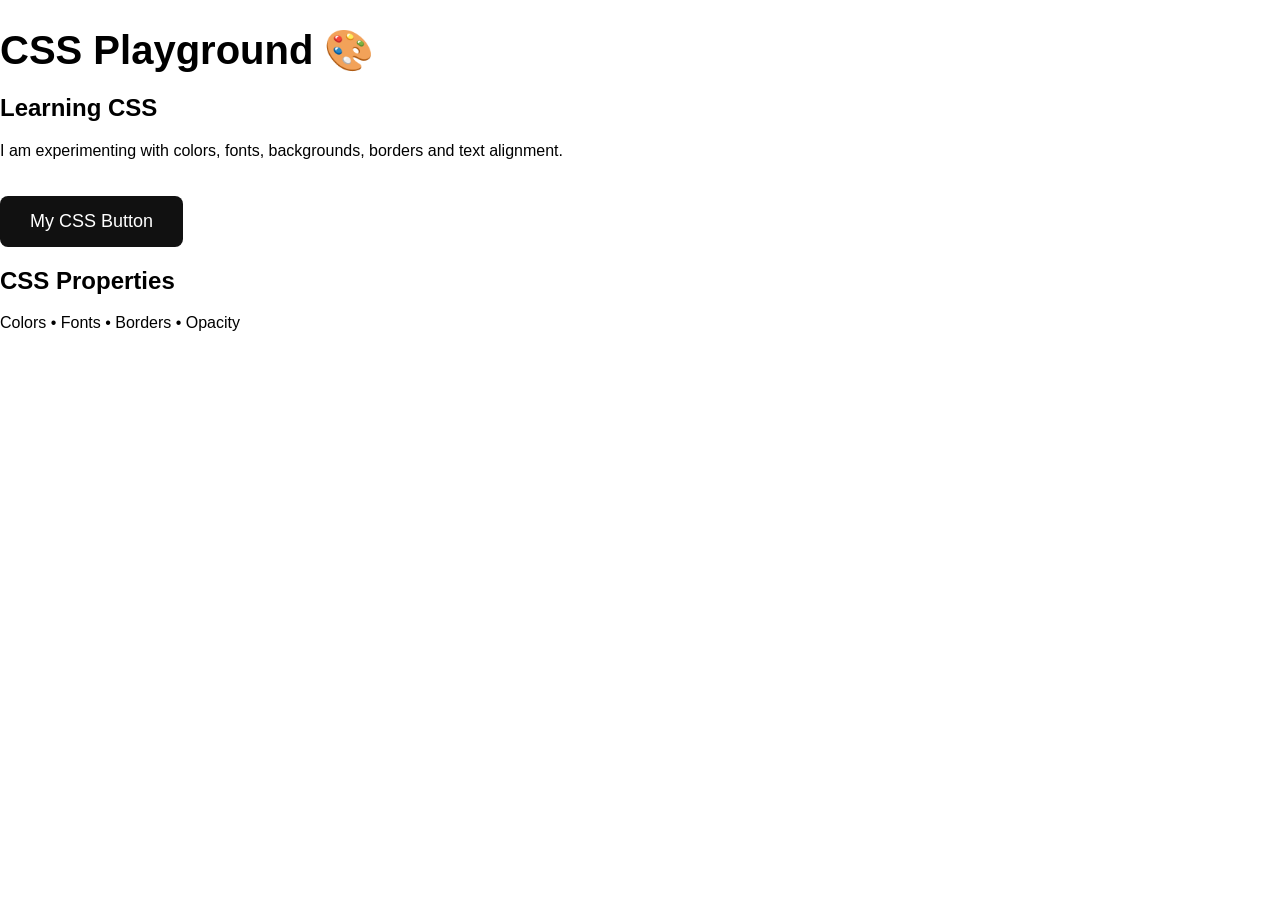
<file: index.html>
<!DOCTYPE html>
<html lang="en">
<head>
    <meta charset="UTF-8">
    <meta name="viewport" content="width=device-width, initial-scale=1.0">
    <title>Document</title>
    <link rel="stylesheet" href="style.css">
</head>

<body>

    <h1>CSS Playground 🎨</h1>

    <div class="box">
        <h2>Learning CSS</h2>
        <p>
            I am experimenting with colors, fonts,
            backgrounds, borders and text alignment.
        </p>

        <button>My CSS Button</button>
    </div>

    <div class="box">
        <h2>CSS Properties</h2>
        <p>Colors • Fonts • Borders • Opacity</p>
    </div>

</body>
</html>
</file>
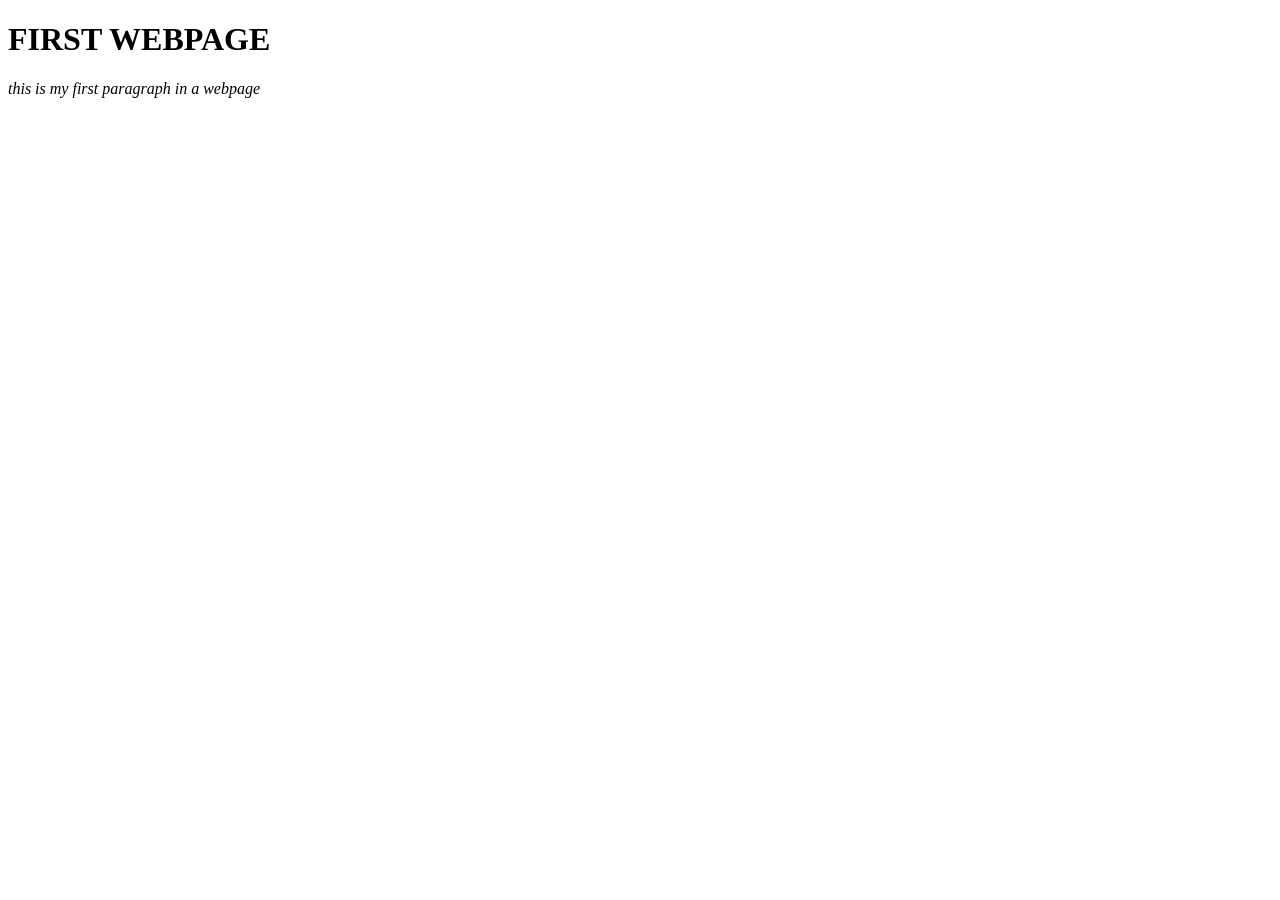
<file: HTML/index.html>
<!DOCTYPE html>
<html>
<head>
    <title>My First Webpage</title>
</head>
<body>
    <h1><b>FIRST WEBPAGE</b></h1>
    <p><i>this is my first paragraph in a webpage</i></p>
    
</body>
</html>
</file>
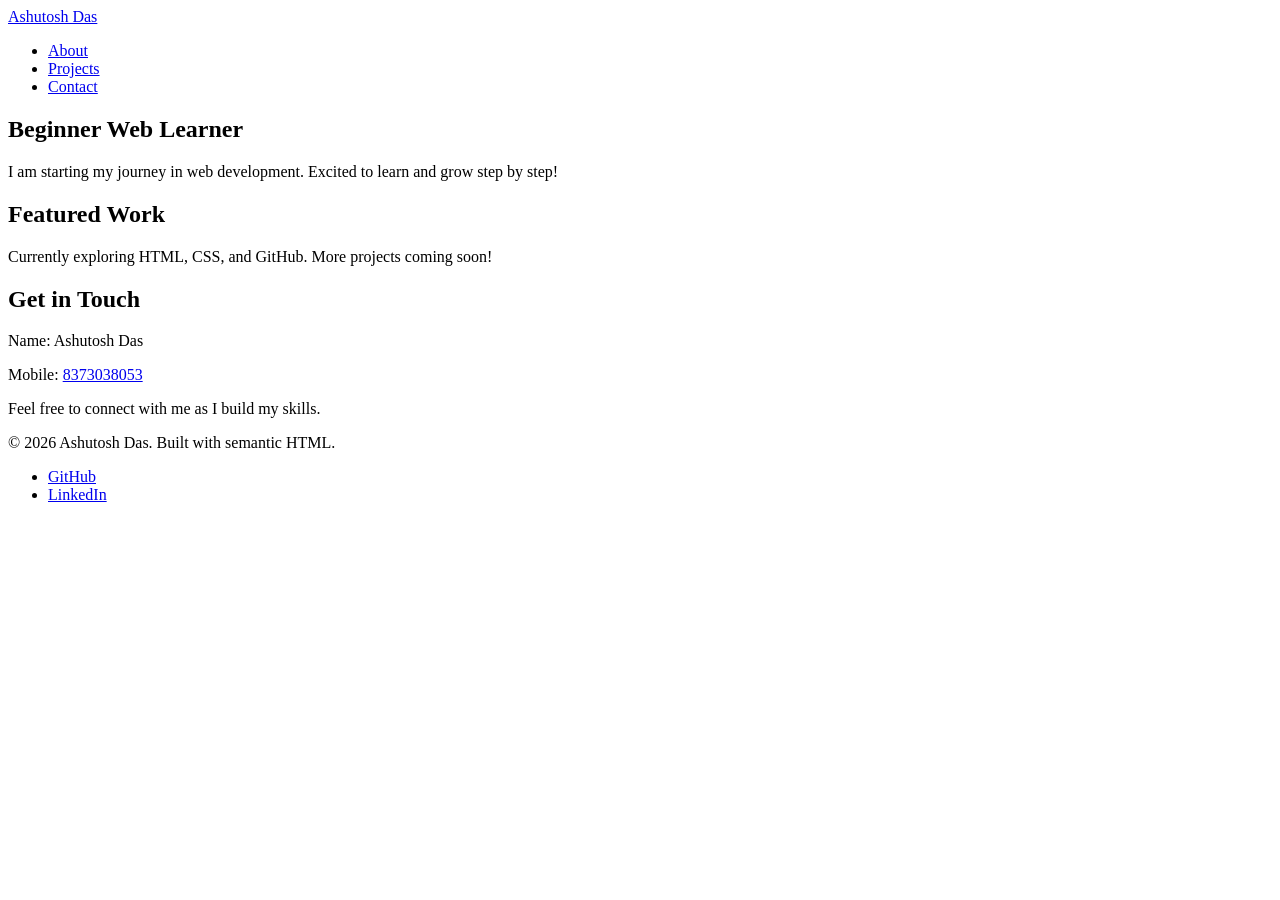
<file: day 2 of HTML.html>
<!DOCTYPE html>
<html lang="en">
<head>
  <meta charset="UTF-8">
  <meta name="viewport" content="width=device-width, initial-scale=1.0">
  <title>Ashutosh Das | Beginner Profile</title>
</head>
<body>

  <header>
    <a href="/" class="logo">Ashutosh Das</a>
    <nav aria-label="Main Navigation">
      <ul>
        <li><a href="#about">About</a></li>
        <li><a href="#projects">Projects</a></li>
        <li><a href="#contact">Contact</a></li>
      </ul>
    </nav>
  </header>

  <main>
    <section id="about">
      <h1>Beginner Web Learner</h1>
      <p>I am starting my journey in web development. Excited to learn and grow step by step!</p>
    </section>

    <section id="projects">
      <h2>Featured Work</h2>
      <p>Currently exploring HTML, CSS, and GitHub. More projects coming soon!</p>
    </section>

    <section id="contact">
      <h2>Get in Touch</h2>
      <p>Name: Ashutosh Das</p>
      <p>Mobile: <a href="tel:8373038053">8373038053</a></p>
      <p>Feel free to connect with me as I build my skills.</p>
    </section>
  </main>

  <footer>
    <p>&copy; 2026 Ashutosh Das. Built with semantic HTML.</p>
    <nav aria-label="Footer Social Links">
      <ul>
        <li><a href="https://github.com/ashutosh9-create">GitHub</a></li>
        <li><a href="https://www.linkedin.com/in/ashutosh-das-0444b83aa/">LinkedIn</a></li>
      </ul>
    </nav>
  </footer>

</body>
</html>
</file>
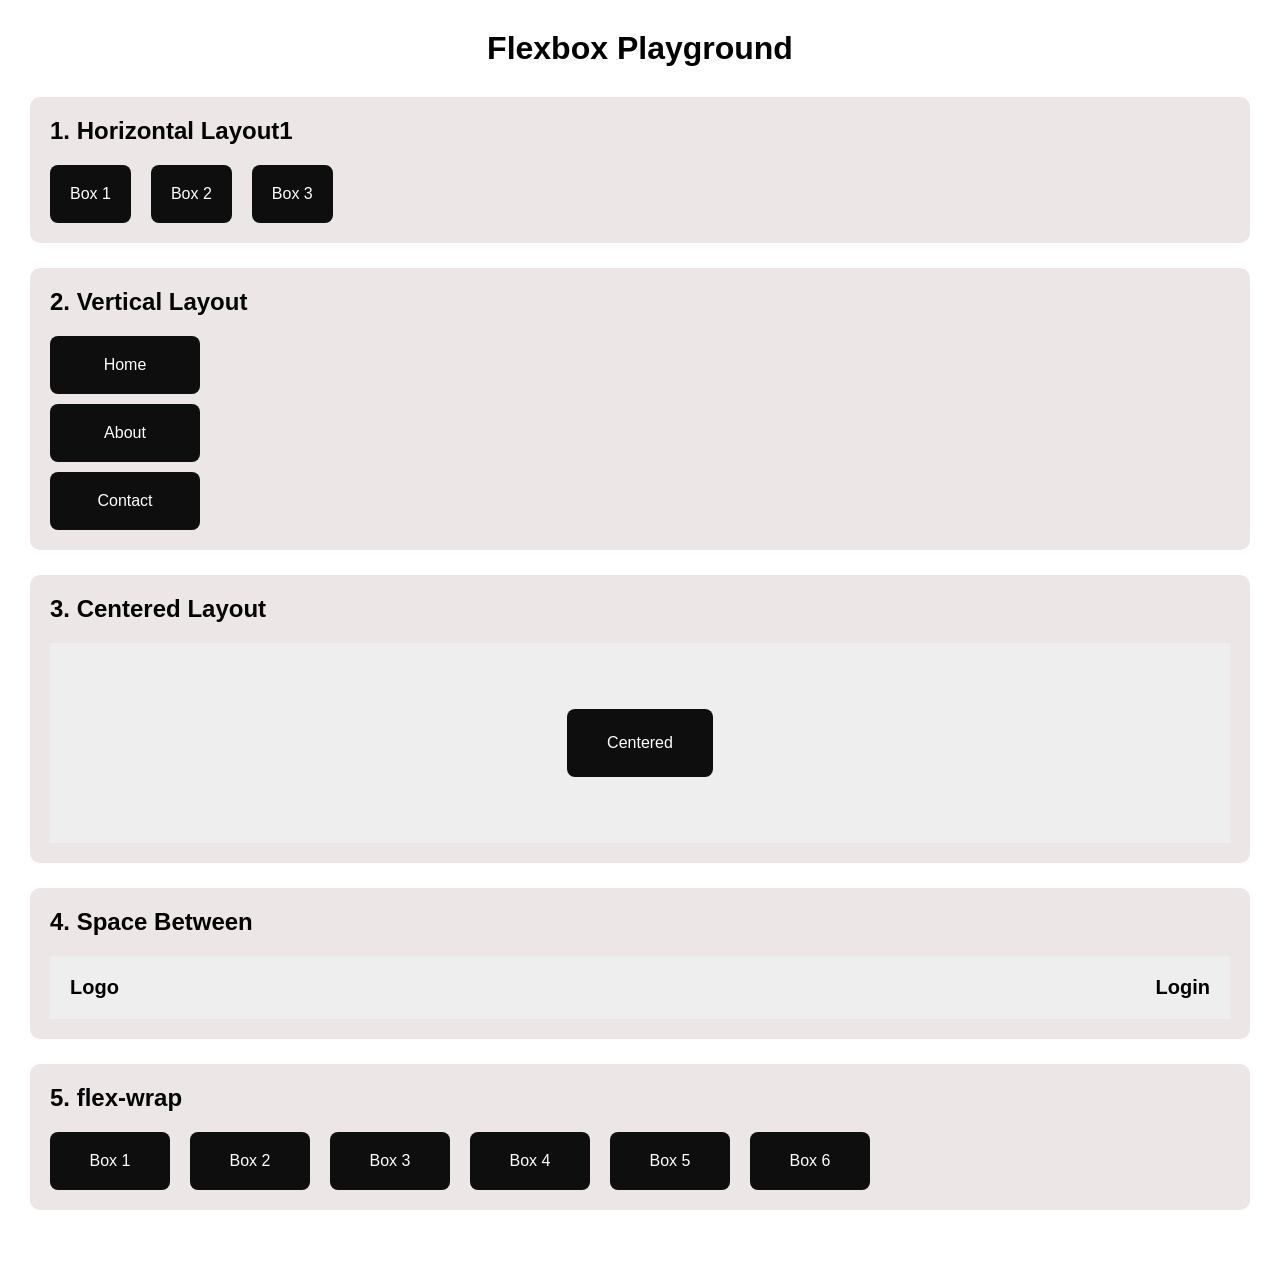
<file: flexbox.html>
<!DOCTYPE html>
<html lang="en">
<head>
    <meta charset="UTF-8">
    <meta name="viewport" content="width=device-width, initial-scale=1.0">
    <title>Flexbox Playground</title>
    <link rel="stylesheet" href="flexbox.css">
</head>
<body>
    <h1>Flexbox Playground</h1>
     <section>
        <h2>1. Horizontal Layout1</h2>
        <div class="layout1">
            <div class="box">Box 1</div>
            <div class="box">Box 2</div>
            <div class="box">Box 3</div>
        </div>
     </section>

     <section>
        <h2>2. Vertical Layout</h2>
        <div class="layout2">
             <div class="box">Home</div>
            <div class="box">About</div>
            <div class="box">Contact</div>
        </div>
     </section>

     <section>
        <h2>3. Centered Layout</h2>
        <div class="layout3">
            <div class="box">Centered</div>
        </div>
     </section>

     <section>
        <h2>4. Space Between</h2>
        <div class="layout4">
            <div>Logo</div>
            <div>Login</div>
        </div>
     </section>

     <section>
        <h2>5. flex-wrap</h2>
        <div class="layout5">
            <div class="box">Box 1</div>
            <div class="box">Box 2</div>
            <div class="box">Box 3</div>
            <div class="box">Box 4</div>
            <div class="box">Box 5</div>
            <div class="box">Box 6</div>
        </div>
     </section>
</body>
</html>
</file>
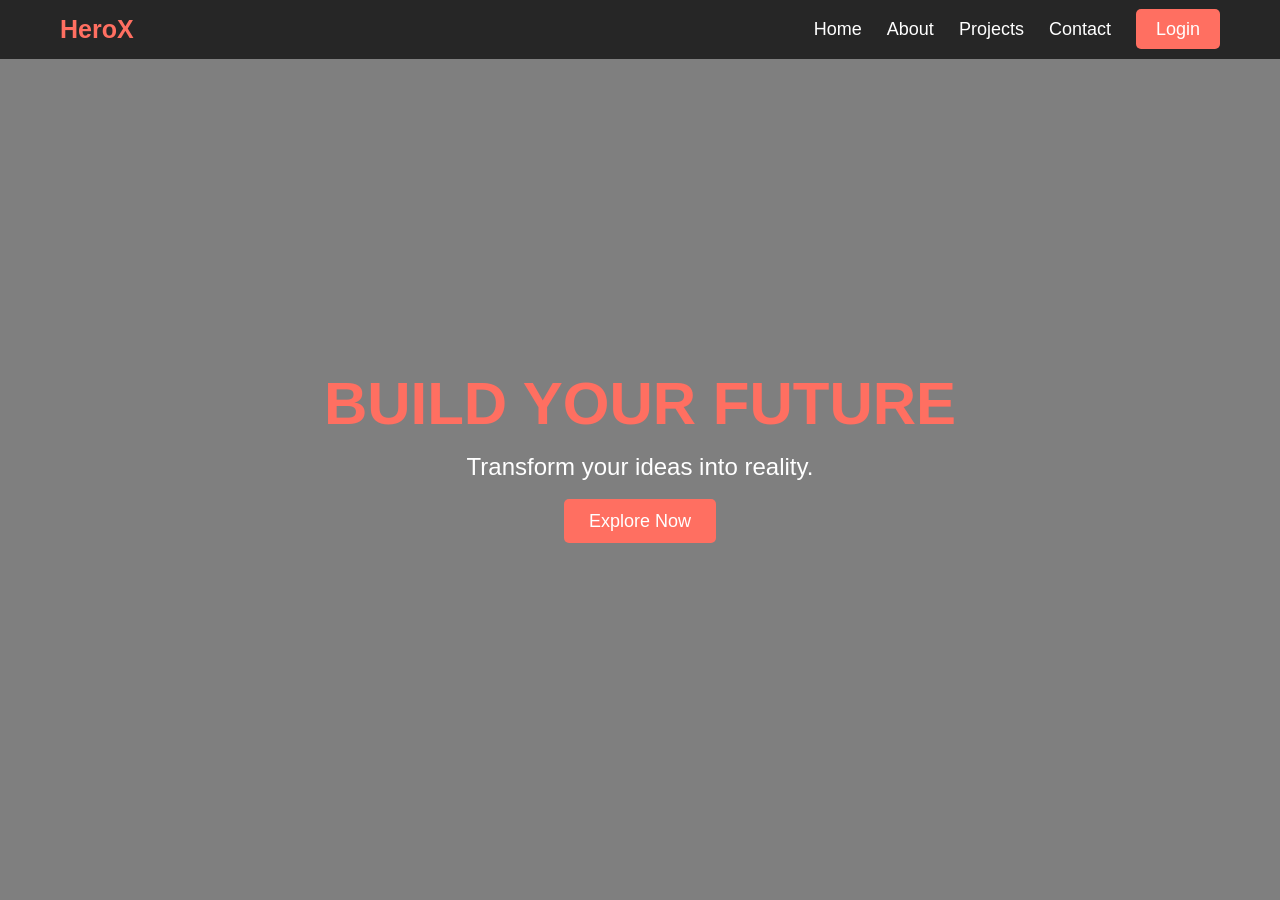
<file: hero.html>
<!DOCTYPE html>
<html lang="en">
<head>
    <meta charset="UTF-8">
    <meta name="viewport" content="width=device-width, initial-scale=1.0">
    <title>Hero Section</title>
    <link rel="stylesheet" href="hero.css">
</head>
<body>
    <nav class="navbar">
       <div class="navbar-logo">
        <a href="#">HeroX</a>
       </div>
       <ul class="navbar-links">
           <li><a href="#home">Home</a></li>
           <li><a href="#about">About</a></li>
           <li><a href="#projects">Projects</a></li>
           <li><a href="#contact">Contact</a></li>
       </ul>
       <div class="navbar-login">
        <a href="#" class="login-button">Login</a>
       </div>
    </nav>
    <section class="hero">
        <div class="hero-content">
            <h1>BUILD YOUR FUTURE</h1>
            <p>Transform your ideas into reality.</p>
            <a href="#" class="hero-button">Explore Now</a>
        </div>
    </section>
    
</body>
</html>
</file>
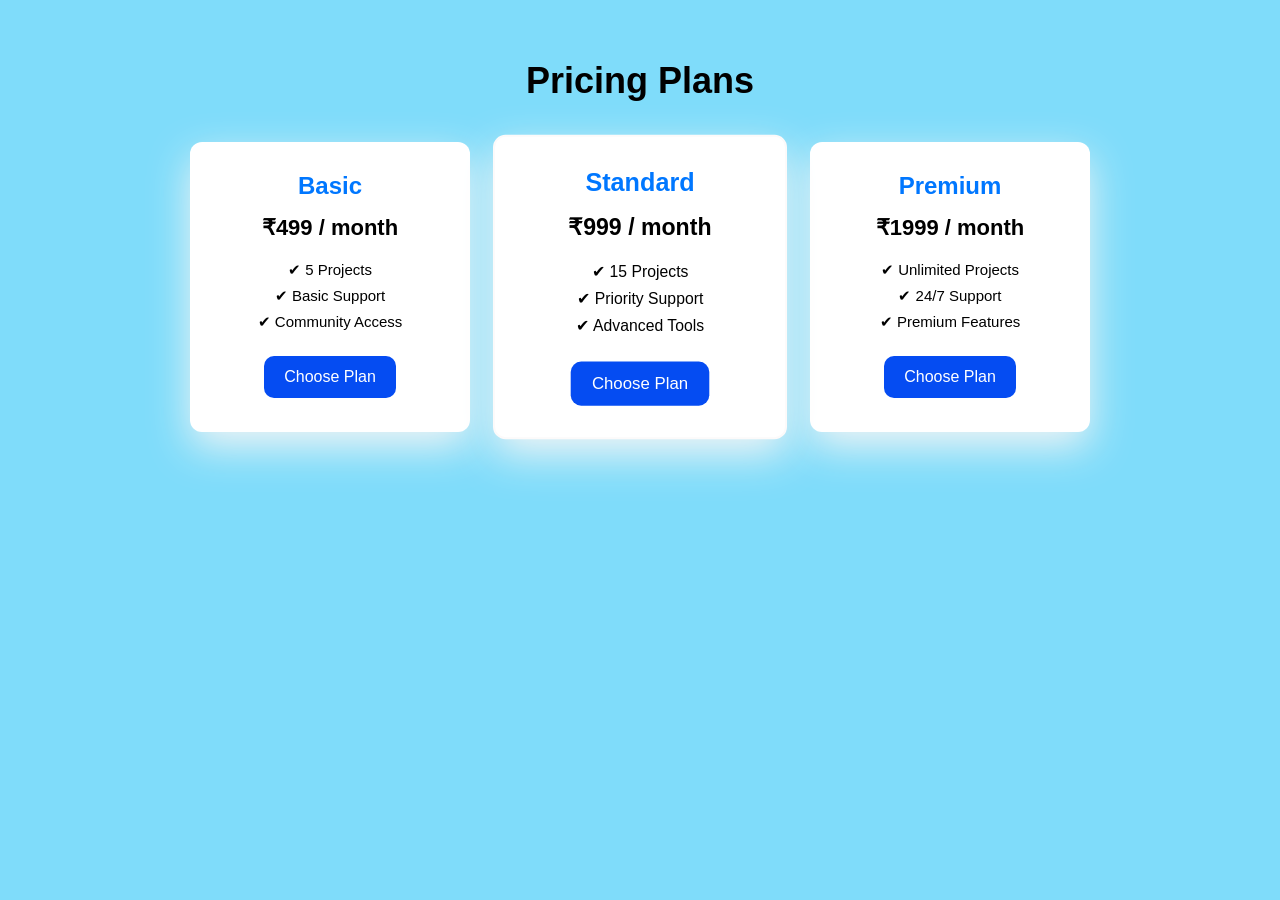
<file: pricing.html>
<!DOCTYPE html>
<html lang="en">
<head>
  <meta charset="UTF-8">
  <meta name="viewport" content="width=device-width, initial-scale=1.0">
  <title>Pricing Cards</title>
  <link rel="stylesheet" href="pricing.css">
</head>
<body>
  <section class="pricing">
    <h1>Pricing Plans</h1>
    <div class="cards">
  
      <div class="card">
        <h2>Basic</h2>
        <p class="price">₹499 / month</p>
        <ul>
          <li>✔ 5 Projects</li>
          <li>✔ Basic Support</li>
          <li>✔ Community Access</li>
        </ul>
        <a href="#" class="btn">Choose Plan</a>
      </div>

      <div class="card featured">
        <h2>Standard</h2>
        <p class="price">₹999 / month</p>
        <ul>
          <li>✔ 15 Projects</li>
          <li>✔ Priority Support</li>
          <li>✔ Advanced Tools</li>
        </ul>
        <a href="#" class="btn">Choose Plan</a>
      </div>


      <div class="card">
        <h2>Premium</h2>
        <p class="price">₹1999 / month</p>
        <ul>
          <li>✔ Unlimited Projects</li>
          <li>✔ 24/7 Support</li>
          <li>✔ Premium Features</li>
        </ul>
        <a href="#" class="btn">Choose Plan</a>
      </div>
    </div>
  </section>
</body>
</html>
</file>
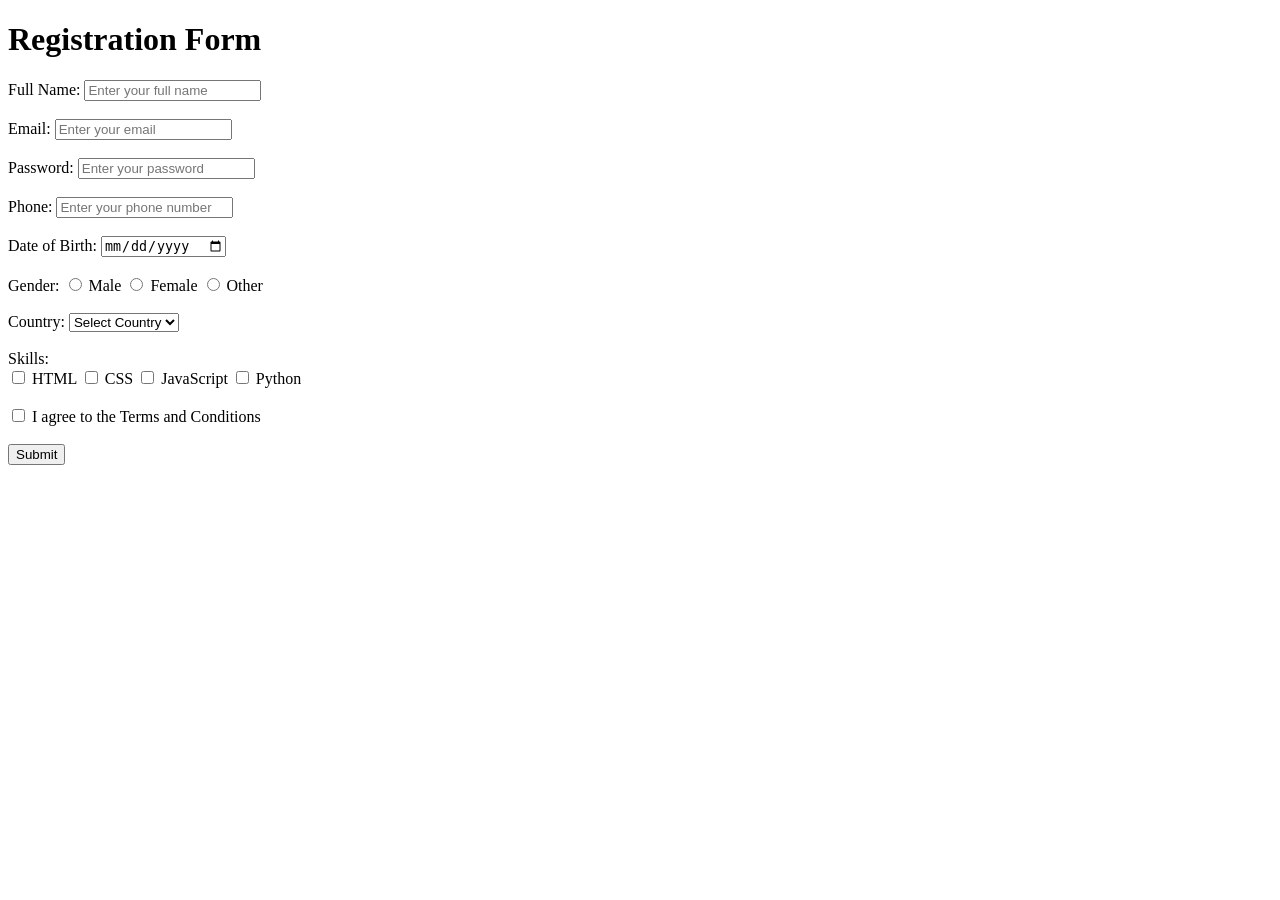
<file: registration form.html>
<!DOCTYPE html>
<html>
<head>
    <title>Registration Form</title>
</head>

<body>

    <h1>Registration Form</h1>

    <form>

       
        <label>Full Name:</label>
        <input type="text" name="fullname" placeholder="Enter your full name">
        <br><br>

       
        <label>Email:</label>
        <input type="email" name="email" placeholder="Enter your email">
        <br><br>

   
        <label>Password:</label>
        <input type="password" name="password" placeholder="Enter your password">
        <br><br>


        <label>Phone:</label>
        <input type="tel" name="phone" placeholder="Enter your phone number">
        <br><br>

        <label>Date of Birth:</label>
        <input type="date" name="dob">
        <br><br>


        <label>Gender:</label>
        <input type="radio" name="gender" value="male"> Male
        <input type="radio" name="gender" value="female"> Female
        <input type="radio" name="gender" value="other"> Other
        <br><br>


        <label>Country:</label>
        <select name="country">
            <option value="">Select Country</option>
            <option value="india">India</option>
            <option value="usa">USA</option>
            <option value="uk">UK</option>
            <option value="canada">Canada</option>
        </select>
        <br><br>


        <label>Skills:</label>
        <br>
        <input type="checkbox" name="skill" value="html"> HTML
        <input type="checkbox" name="skill" value="css"> CSS
        <input type="checkbox" name="skill" value="javascript"> JavaScript
        <input type="checkbox" name="skill" value="python"> Python
        <br><br>


      


        <input type="checkbox" name="terms">
        <label>I agree to the Terms and Conditions</label>
        <br><br>


        <button type="submit">Submit</button>

    </form>

</body>
</html>
</file>
<file: style.css>
* {
    box-sizing: border-box;
}

body {
    margin: 0;
    font-family: Arial, sans-serif;
}

.container {
    width: 100%;
    max-width: 1000px;
    margin: 40px auto;
    height: 100vh;
}

h1 {
    font-size: 40px;
    margin-bottom: 10px;
    color:#000000
}

.subtitle {
    font-size: 24px;
    font-style: italic;
    color: #444;
    margin-bottom: 40px;
}

.product-card {
    display: flex;
    background-color: #f1f6fa;
    border: 1px solid #ddd;
    border-radius: 15px;
    overflow: hidden;
}

.product-image {
    width: 55%;
    min-height: 100px;
    
}

.product-info {
    width: 35%;
    padding: 60px 40px;
    margin-top: 500px;
    right: 500px;
    position: relative;
    margin-top: 70px;
   
}

.product-info h2 {
    font-size: 32px;
    margin-bottom: 25px;
    color:#9cf1f0
    
}

.product-info p {
    font-size: 20px;
    color: #f4f0f0;
}

.product-info h3 {
    font-size: 30px;
    margin-top: 40px;
    color:#9cf1f0
}

button {
    margin-top: 20px;
    padding: 15px 30px;
    font-size: 18px;
    background-color: #111;
    color: white;
    border: none;
    border-radius: 8px;
    cursor: pointer;
}

button:hover {
    background-color: #333;
}
</file>
<file: flexbox.css>
* {
    margin: 0;
    padding: 0;
    box-sizing: border-box;
}

body {
    font-family: Arial, sans-serif;
    background-color: #fff;
    padding: 30px;
}

h1 {
    text-align: center;
    margin-bottom: 30px;
}

section {
    background-color: rgb(236, 230, 230);
    padding: 20px;
    margin-bottom: 25px;
    border-radius: 10px;
}

h2 {
    margin-bottom: 20px;
}

.layout1 {
    display: flex;
    gap: 20px;
}

.box {
    background-color: #0e0e0e;
    color: white;
    padding: 20px;
    text-align: center;
    border-radius: 8px;
}

.layout2 {
    display: flex;
    flex-direction: column;
    gap: 10px;
}

.layout2 .box {
    width: 150px;
}

.layout3 {
    height: 200px;
    display: flex;
    justify-content: center;
    align-items: center;
    background-color: #eeeeee;
}

.layout3 .box {
    padding: 25px 40px;
}

.layout4 {
    display: flex;
    justify-content: space-between;
    background-color: #eeeeee;
    padding: 20px;
    font-size: 20px;
    font-weight: bold;
}

.layout5 {
    display: flex;
    flex-wrap: wrap;
    gap: 20px;
}

.layout5 .box {
    width: 120px;
}
</file>
<file: hero.css>
* {
    margin: 0;
    padding: 0;
    box-sizing: border-box;
    font-family: 'Arial', sans-serif;
}

.navbar{
    width: 100%;
    display:flex;
    justify-content: space-between;
    align-items: center;
    padding: 15px 60px;
    background-color:rgba(0, 0, 0, 0.7);
    position: fixed;
    top: 0;
    z-index: 1000;
}
.navbar-logo a{
    font-size:25px;
    color:#ff6f61;
    font-weight: bold;
    text-decoration: none;

}

.navbar-links{
    display: flex;
    list-style: none;
    gap:25px;
    margin-left: auto;
    margin-right: 25px;
}
.navbar-links a{
    text-decoration: none;
    color: #fff;
    font-size: 18px;
    transition: 0.3s ease;
}
.navbar-links a :hover{
    color: #ff6f61;
}
.navbar-login .login-button{
    padding: 10px 20px;
    background-color: #ff6f61;
    color: #fff;
    border: none;
    border-radius: 5px;
    font-size: 18px;
    text-decoration: none;
    cursor: pointer;
    transition: 0.3s ease;
}

.navbar-login .login-button:hover{
    background-color: #E65A50;

}
.hero{
    height: 100vh;
     background-image: linear-gradient(rgba(0, 0, 0, 0.5), rgba(0, 0, 0, 0.5)), url('https://images.unsplash.com/photo-1507525428034-b723cf961d3e');
    background-size: cover;
    background-position: center;
    display: flex;
    justify-content: center;
    align-items: center;
    overflow: hidden;
   
}
.hero-content{
    text-align: center;
   z-index: 1;
   animation: fadeIn 2s ease-in-out;
}

.hero-content h1{
    font-size: 60px;
    color: #ff6f61;
    margin-bottom: 15px;
    animation: slideIn 1.5s ease-in-out;
   
}
.hero-content p{
    font-size: 24px;
    color: #fff;
    margin-bottom: 30px;
    animation: slideIn 2s ease-in-out;
}
.hero-button{
    padding: 12px 25px;
    background-color: #ff6f61;
    color: #fff;
    border: none;
    border-radius: 5px;
    font-size: 18px;
    text-decoration: none;
    cursor: pointer;
    transition: 0.3s ease;
     animation: fadeIn 2.5s ease-in-out;
}
.hero-button:hover{
    background-color: #E65A50;
}
@keyframes fadeIn {
    from { opacity: 0; }
    to { opacity: 1; }
}
@keyframes slideIn {
    from { transform: translateY(50px); opacity: 0; }
    to { transform: translateY(0); opacity: 1; }
}
</file>
<file: pricing.css>
* {
   margin: 0; 
   padding: 0;
   box-sizing: border-box; }

body { 
  font-family: Arial, sans-serif;
  background:rgb(127, 220, 250);
}

.pricing { 
  text-align: center; 
  padding: 60px 20px; 
}

.pricing h1 {
   font-size: 36px; 
   margin-bottom: 40px; 
   transition: all 0.4s ease; 
   color: #000000;
  }

  h1:hover {
  transform: scale(1.1);    
  letter-spacing: 2px;      
}

.cards {
  display: flex;
  justify-content: center;
  gap:30px;
  flex-wrap: wrap;
}

.card {
  background: #fff;
  border-radius: 12px;
  box-shadow: 0 15px 40px rgb(241, 244, 245);
  padding: 30px;
  width: 280px;
  transition: transform 0.3s ease, box-shadow 0.3s ease;
}

.card:hover {
  transform: translateY(-8px);
  box-shadow: 0 15px 40px rgba(12, 155, 250, 0.856);
}

.featured {
  border: 2px solid #fcfafa;
  transform: scale(1.05);
}


.card h2 {
   font-size: 24px; 
   margin-bottom: 15px; 
   color: #0077ff; 
  }
.price {
   font-size: 22px; 
   font-weight: bold; 
   margin-bottom: 20px;
   }


.card ul { 
  list-style: none; 
  margin-bottom: 25px; 
}
.card ul li { 
  margin: 8px 0; 
  font-size: 15px; 
}


.btn {
  display: inline-block;
  padding: 12px 20px;
  background: rgb(5, 76, 242);
  color: #fff;
  text-decoration: none;
  border-radius: 10px;
  transition: background 0.3s ease;
}

.btn:hover { background: #09111a; }
</file>
